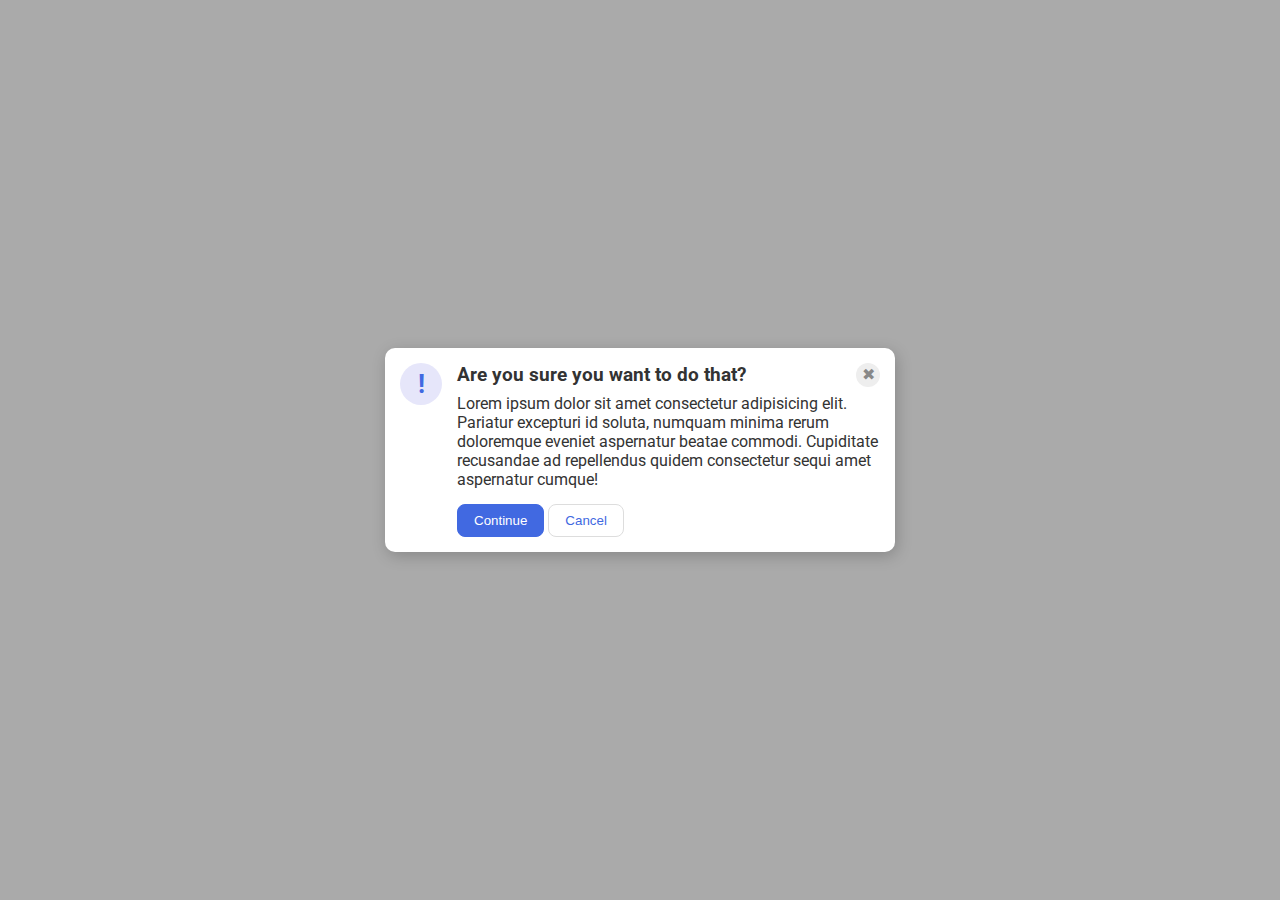
<file: flex/05-flex-modal/index.html>
<!DOCTYPE html>
<html lang="en">
  <head>
    <meta charset="UTF-8" />
    <meta http-equiv="X-UA-Compatible" content="IE=edge" />
    <meta name="viewport" content="width=device-width, initial-scale=1.0" />
    <link rel="stylesheet" href="style.css" />
    <title>Modal</title>
  </head>
  <body>
    <div class="modal">
      <div class="icon">!</div>
      <div class="content">
        <div class="top">
          <div class="header">Are you sure you want to do that?</div>
          <div class="close-button">✖</div>
        </div>
        <div class="text">
          Lorem ipsum dolor sit amet consectetur adipisicing elit. Pariatur
          excepturi id soluta, numquam minima rerum doloremque eveniet
          aspernatur beatae commodi. Cupiditate recusandae ad repellendus quidem
          consectetur sequi amet aspernatur cumque!
        </div>
        <button class="continue">Continue</button>
        <button class="cancel">Cancel</button>
      </div>
    </div>
  </body>
</html>
</file>
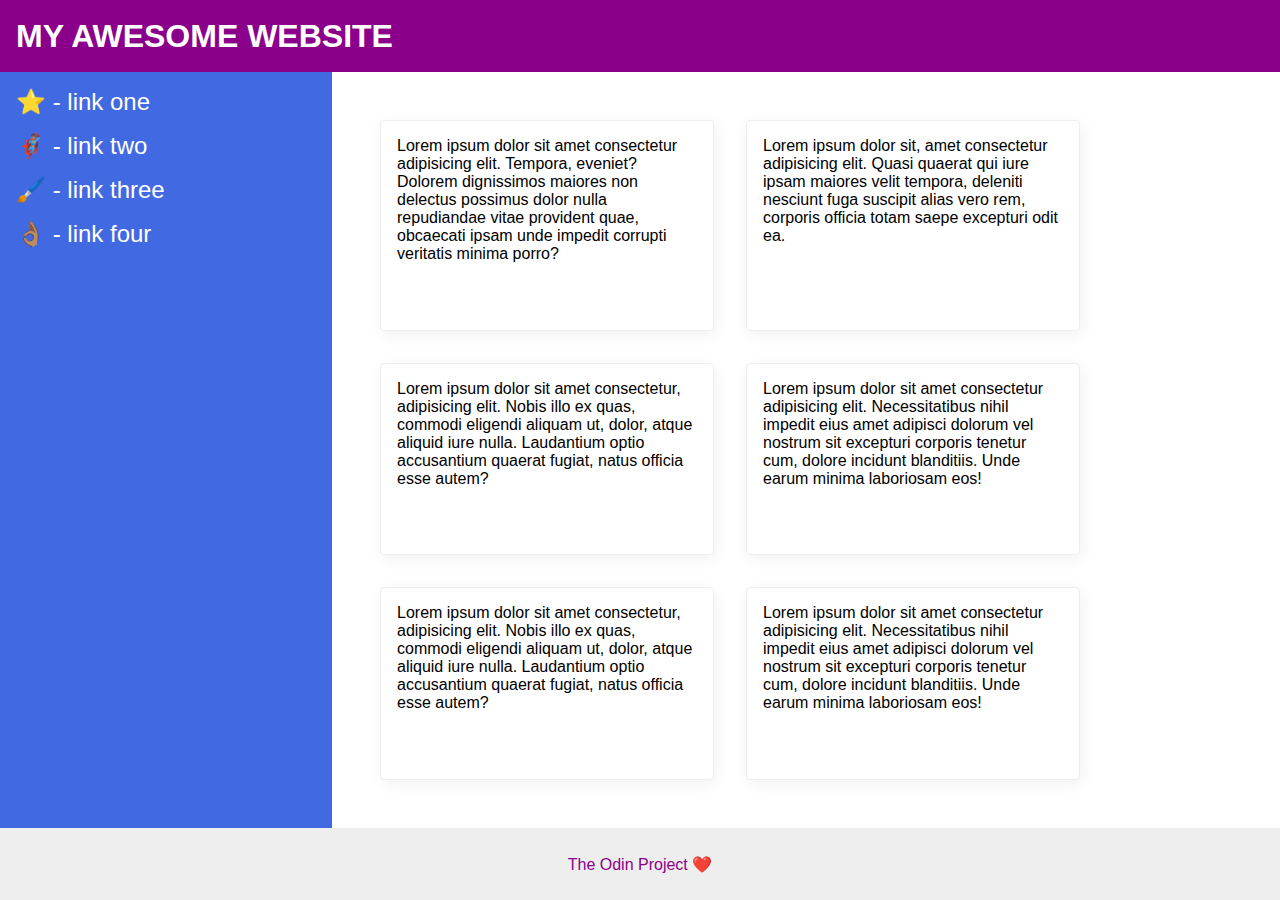
<file: flex/07-flex-layout-2/index.html>
<!DOCTYPE html>
<html lang="en">
  <head>
    <meta charset="UTF-8" />
    <meta http-equiv="X-UA-Compatible" content="IE=edge" />
    <meta name="viewport" content="width=device-width, initial-scale=1.0" />
    <title>The Holy Grail</title>
    <link rel="stylesheet" href="style.css" />
  </head>
  <body>
    <div class="header">MY AWESOME WEBSITE</div>

    <div class="container">
      <div class="sidebar">
        <ul>
          <li><a href="google.com">⭐ - link one</a></li>
          <li><a href="google.com">🦸🏽‍♂️ - link two</a></li>
          <li><a href="google.com">🖌️ - link three</a></li>
          <li><a href="google.com">👌🏽 - link four</a></li>
        </ul>
      </div>

      <div class="content">
        <div class="card">
          Lorem ipsum dolor sit amet consectetur adipisicing elit. Tempora,
          eveniet? Dolorem dignissimos maiores non delectus possimus dolor nulla
          repudiandae vitae provident quae, obcaecati ipsam unde impedit
          corrupti veritatis minima porro?
        </div>
        <div class="card">
          Lorem ipsum dolor sit, amet consectetur adipisicing elit. Quasi
          quaerat qui iure ipsam maiores velit tempora, deleniti nesciunt fuga
          suscipit alias vero rem, corporis officia totam saepe excepturi odit
          ea.
        </div>
        <div class="card">
          Lorem ipsum dolor sit amet consectetur, adipisicing elit. Nobis illo
          ex quas, commodi eligendi aliquam ut, dolor, atque aliquid iure nulla.
          Laudantium optio accusantium quaerat fugiat, natus officia esse autem?
        </div>
        <div class="card">
          Lorem ipsum dolor sit amet consectetur adipisicing elit.
          Necessitatibus nihil impedit eius amet adipisci dolorum vel nostrum
          sit excepturi corporis tenetur cum, dolore incidunt blanditiis. Unde
          earum minima laboriosam eos!
        </div>
        <div class="card">
          Lorem ipsum dolor sit amet consectetur, adipisicing elit. Nobis illo
          ex quas, commodi eligendi aliquam ut, dolor, atque aliquid iure nulla.
          Laudantium optio accusantium quaerat fugiat, natus officia esse autem?
        </div>
        <div class="card">
          Lorem ipsum dolor sit amet consectetur adipisicing elit.
          Necessitatibus nihil impedit eius amet adipisci dolorum vel nostrum
          sit excepturi corporis tenetur cum, dolore incidunt blanditiis. Unde
          earum minima laboriosam eos!
        </div>
      </div>
    </div>

    <div class="footer">The Odin Project ❤️</div>
  </body>
</html>
</file>
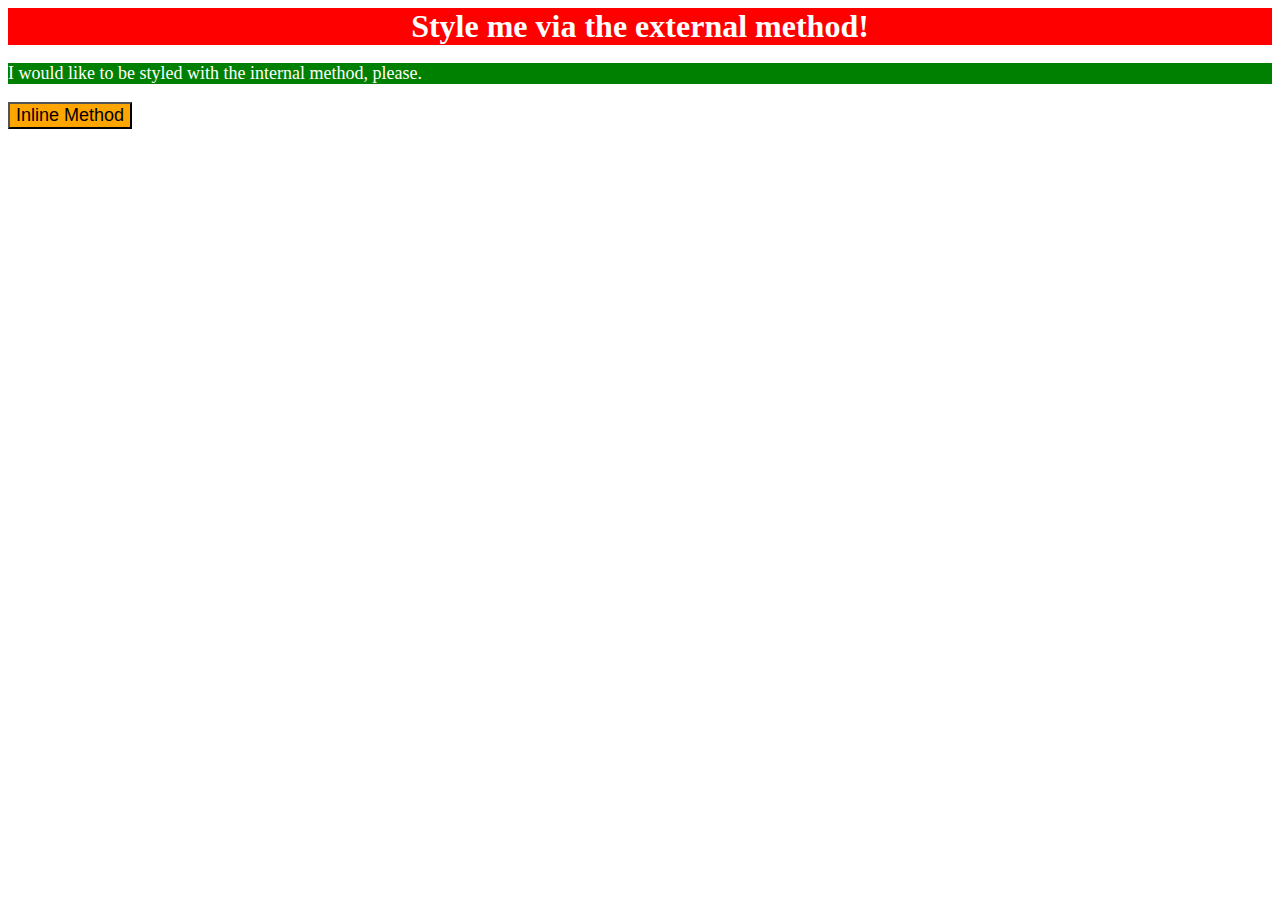
<file: foundations/01-css-methods/index.html>
<!DOCTYPE html>
<html lang="en">
    <head>
        <meta charset="UTF-8" />
        <meta http-equiv="X-UA-Compatible" content="IE=edge" />
        <meta name="viewport" content="width=device-width, initial-scale=1.0" />
        <link rel="stylesheet" href="style.css" />
        <style>
            p {
                background-color: green;
                color: white;
                font-size: 18px;
            }
        </style>
        <title>Methods for Adding CSS</title>
    </head>
    <body>
        <div>Style me via the external method!</div>
        <p>I would like to be styled with the internal method, please.</p>
        <button style="background-color: orange; font-size: 18px">
            Inline Method
        </button>
    </body>
</html>
</file>
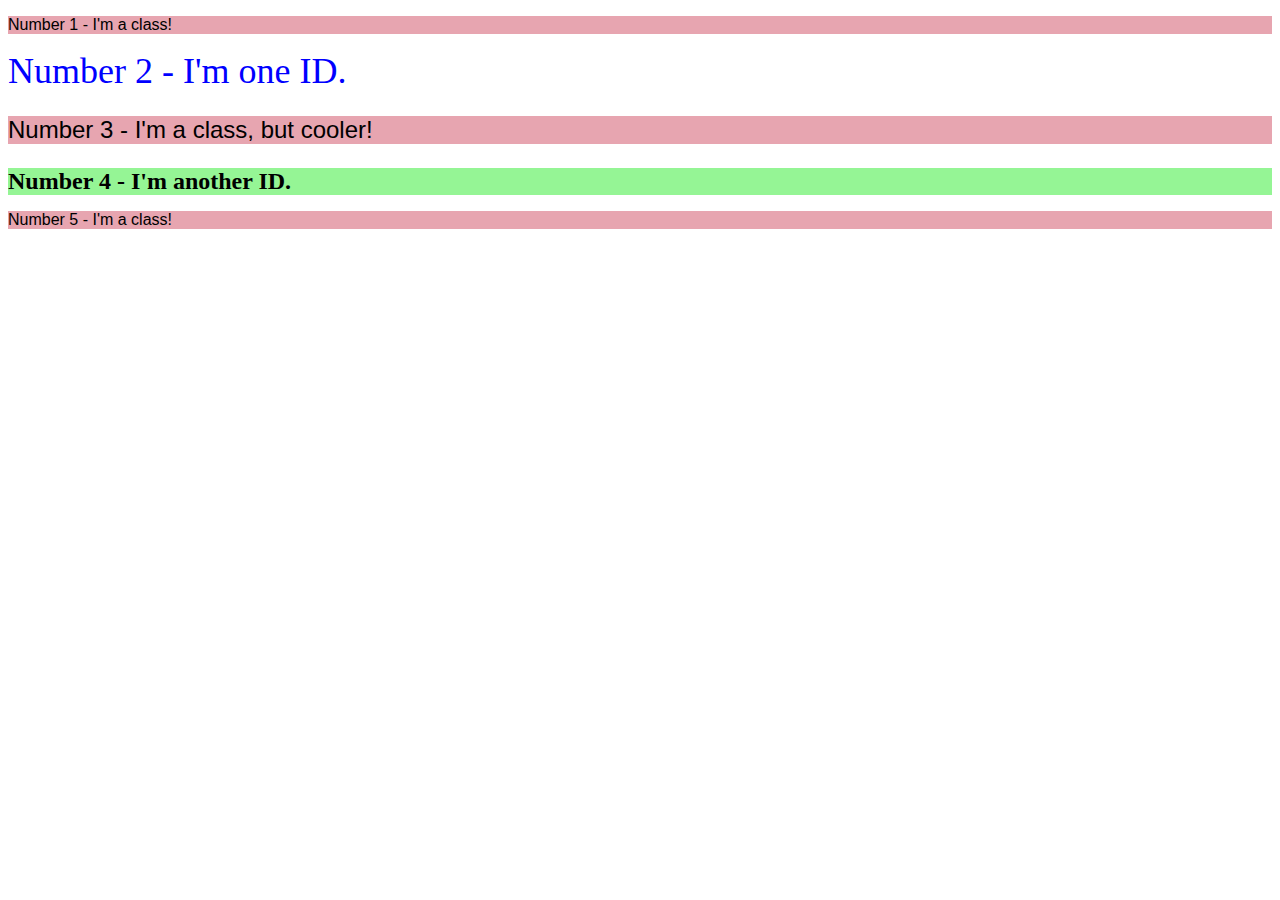
<file: foundations/02-class-id-selectors/index.html>
<!DOCTYPE html>
<html lang="en">
    <head>
        <meta charset="UTF-8" />
        <meta http-equiv="X-UA-Compatible" content="IE=edge" />
        <meta name="viewport" content="width=device-width, initial-scale=1.0" />
        <title>Class and ID Selectors</title>
        <link rel="stylesheet" href="style.css" />
    </head>
    <body>
        <p class="odd">Number 1 - I'm a class!</p>
        <div id="second">Number 2 - I'm one ID.</div>
        <p class="odd third">Number 3 - I'm a class, but cooler!</p>
        <div id="fourth">Number 4 - I'm another ID.</div>
        <p class="odd">Number 5 - I'm a class!</p>
    </body>
</html>
</file>
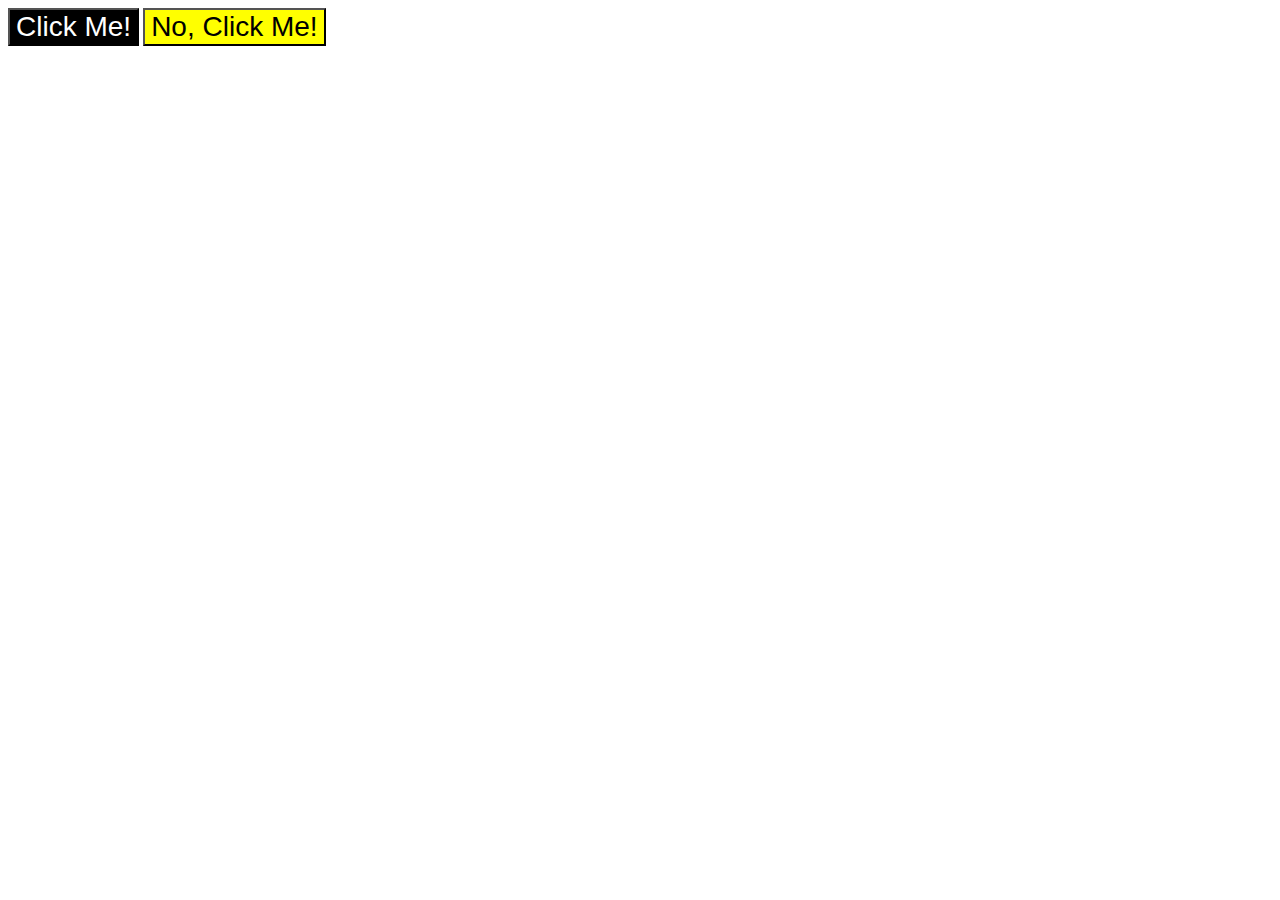
<file: foundations/03-grouping-selectors/index.html>
<!DOCTYPE html>
<html lang="en">
    <head>
        <meta charset="UTF-8" />
        <meta http-equiv="X-UA-Compatible" content="IE=edge" />
        <meta name="viewport" content="width=device-width, initial-scale=1.0" />
        <title>Grouping Selectors</title>
        <link rel="stylesheet" href="style.css" />
    </head>
    <body>
        <button class="yes">Click Me!</button>
        <button class="no">No, Click Me!</button>
    </body>
</html>
</file>
<file: flex/05-flex-modal/style.css>
@import url("https://fonts.googleapis.com/css2?family=Roboto:wght@400;700&display=swap");

html,
body {
  height: 100%;
}

body {
  font-family: Roboto, sans-serif;
  margin: 0;
  background: #aaa;
  color: #333;
  /* I'll give you this one for free lol */
  display: flex;
  align-items: center;
  justify-content: center;
}

.header {
  font-weight: 700;
  font-size: 1.2rem;
}

.modal {
  background: white;
  width: 480px;
  border-radius: 10px;
  box-shadow: 2px 4px 16px rgba(0, 0, 0, 0.2);
  display: flex;
  padding: 15px;
}

.icon {
  color: royalblue;
  font-size: 26px;
  font-weight: 700;
  background: lavender;
  width: 42px;
  height: 42px;
  border-radius: 50%;
  display: flex;
  align-items: center;
  justify-content: center;
  flex-shrink: 0;
  margin-right: 15px;
}

.top {
  display: flex;
}

.close-button {
  background: #eee;
  border-radius: 50%;
  color: #888;
  font-size: 16px;
  height: 24px;
  width: 24px;
  display: flex;
  align-items: center;
  justify-content: center;
  margin-left: auto;
}

.text {
  margin: 7.5px 0 15px;
}

button {
  padding: 8px 16px;
  border-radius: 8px;
}

button.continue {
  background: royalblue;
  border: 1px solid royalblue;
  color: white;
}

button.cancel {
  background: white;
  border: 1px solid #ddd;
  color: royalblue;
}
</file>
<file: flex/07-flex-layout-2/style.css>
body {
  font-family: -apple-system, BlinkMacSystemFont, "Segoe UI", Roboto, Oxygen,
    Ubuntu, Cantarell, "Open Sans", "Helvetica Neue", sans-serif;
  margin: 0;
  min-height: 100vh;
  display: flex;
  flex-direction: column;
}

.header {
  height: 72px;
  background: darkmagenta;
  color: white;
  font-size: 32px;
  font-weight: 900;
  display: flex;
  align-items: center;
  padding-left: 16px;
}

.container {
  flex: 1;
  display: flex;
}

.content {
  padding: 32px;
  display: flex;
  flex-wrap: wrap;
}

.footer {
  height: 72px;
  background: #eee;
  color: darkmagenta;
  display: flex;
  justify-content: center;
  align-items: center;
}

.sidebar {
  width: 300px;
  background: royalblue;
  flex-shrink: 0;
  padding: 16px;
}

ul {
  list-style: none;
  padding: 0;
  margin: 0;
}

li {
  margin-bottom: 16px;
}

a {
  text-decoration: none;
  color: #fff;
  margin: 0;
  font-size: 24px;
}

.card {
  border: 1px solid #eee;
  box-shadow: 2px 4px 16px rgba(0, 0, 0, 0.06);
  border-radius: 4px;
  width: 300px;
  padding: 16px;
  margin: 16px;
}
</file>
<file: foundations/01-css-methods/style.css>
div {
    background-color: red;
    color: white;
    font-size: 32px;
    text-align: center;
    font-weight: bold;
}
</file>
<file: foundations/02-class-id-selectors/style.css>
.odd {
    background-color: rgb(231, 165, 176);
    font-family: "Verdana", sans-serif;
}

#second {
    color: #00f;
    font-size: 36px;
}

.third {
    font-size: 24px;
}

#fourth {
    background-color: rgb(149, 245, 149);
    font-size: 24px;
    font-weight: bold;
}
</file>
<file: foundations/03-grouping-selectors/style.css>
.yes,
.no {
    font-size: 28px;
    font-family: "Helvetica", "Times New Roman", sans-serif;
}

.yes {
    background-color: #000;
    color: #fff;
}

.no {
    background-color: yellow;
}
</file>
